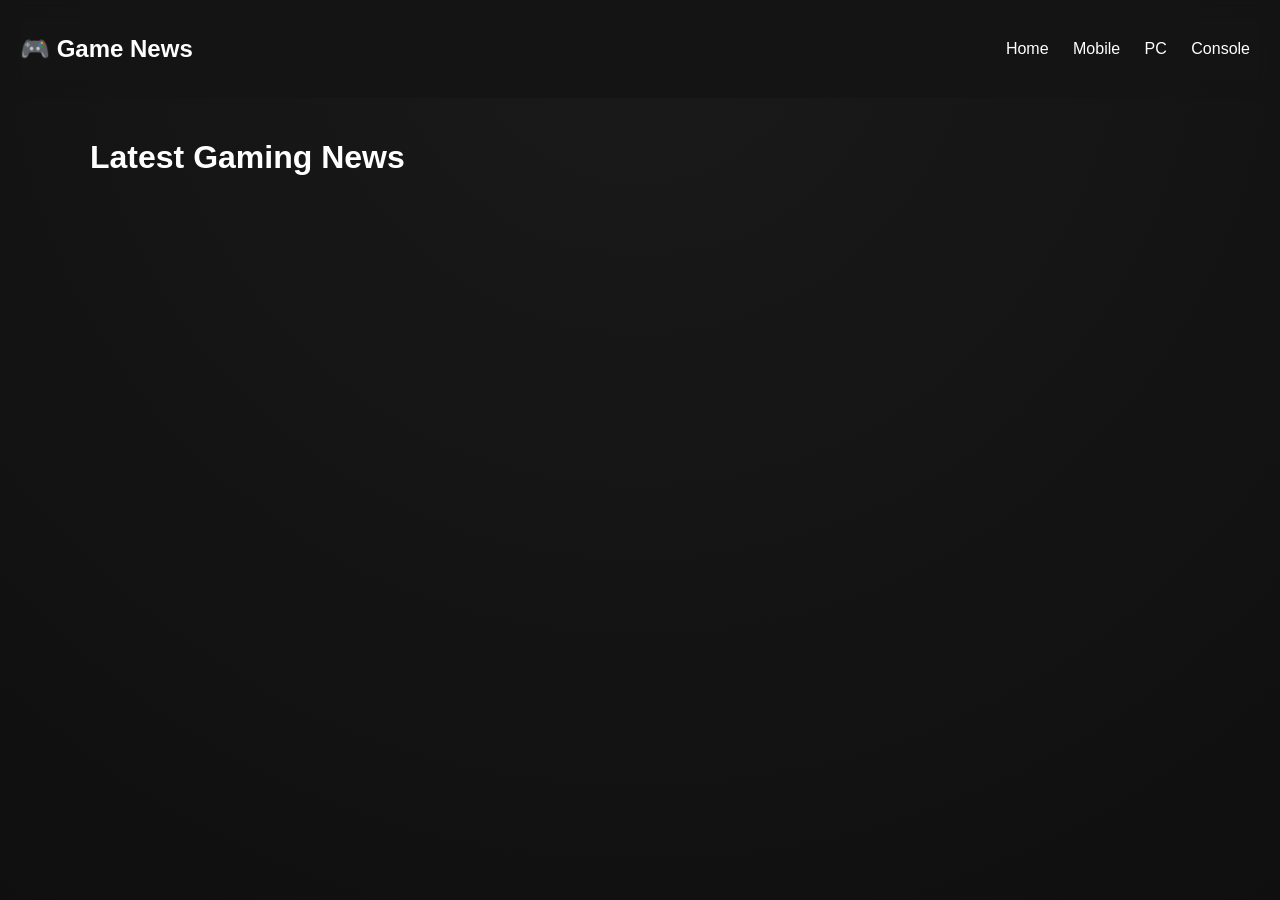
<file: index.html>
<nav>
</nav><!DOCTYPE html>
<html lang="en">
<head>
  <meta charset="UTF-8" />
  <meta name="viewport" content="width=device-width, initial-scale=1.0"/>
  <title>Game News</title>

  <link rel="stylesheet" href="style.css">
</head>

<body>

<!-- NAVIGATION -->
<nav class="navbar">
  <h2>🎮 Game News</h2>

<script>
function hapticFeedback() {
  if (navigator.vibrate) {
    navigator.vibrate(15); // short vibration
  }
}

// Add haptics to all cards
document.querySelectorAll('.card').forEach(card => {
  card.addEventListener('click', hapticFeedback);
});
</script>  <div class="nav-links">
    <a href="index.html">Home</a>
    <a href="#">Mobile</a>
    <a href="#">PC</a>
    <a href="#">Console</a>
  </div>
</nav>

<!-- MAIN CONTENT -->
<div class="container">

  <h1>Latest Gaming News</h1>

  <!-- NEWS GRID (auto-loaded from JSON) -->
  <div class="news-grid" id="news"></div>

</div>

<!-- DYNAMIC LOADER -->
<script>
document.addEventListener("DOMContentLoaded", async () => {
  try {
    const res = await fetch('./posts.json');

    const data = await res.json();

    const container = document.getElementById('news');

    if (!container) {
      console.log("No #news container found");
      return;
    }

    container.innerHTML = "";

    data.forEach(post => {
      const card = document.createElement("a");
      card.href = post.link;
      card.className = "card-link";

      card.innerHTML = `
        <div class="card">
          <h3>${post.title}</h3>
          <p>${post.description}</p>
        </div>
      `;

      container.appendChild(card);
    });

  } catch (err) {
    console.log("Error loading posts:", err);
  }
});
</script>
</file>
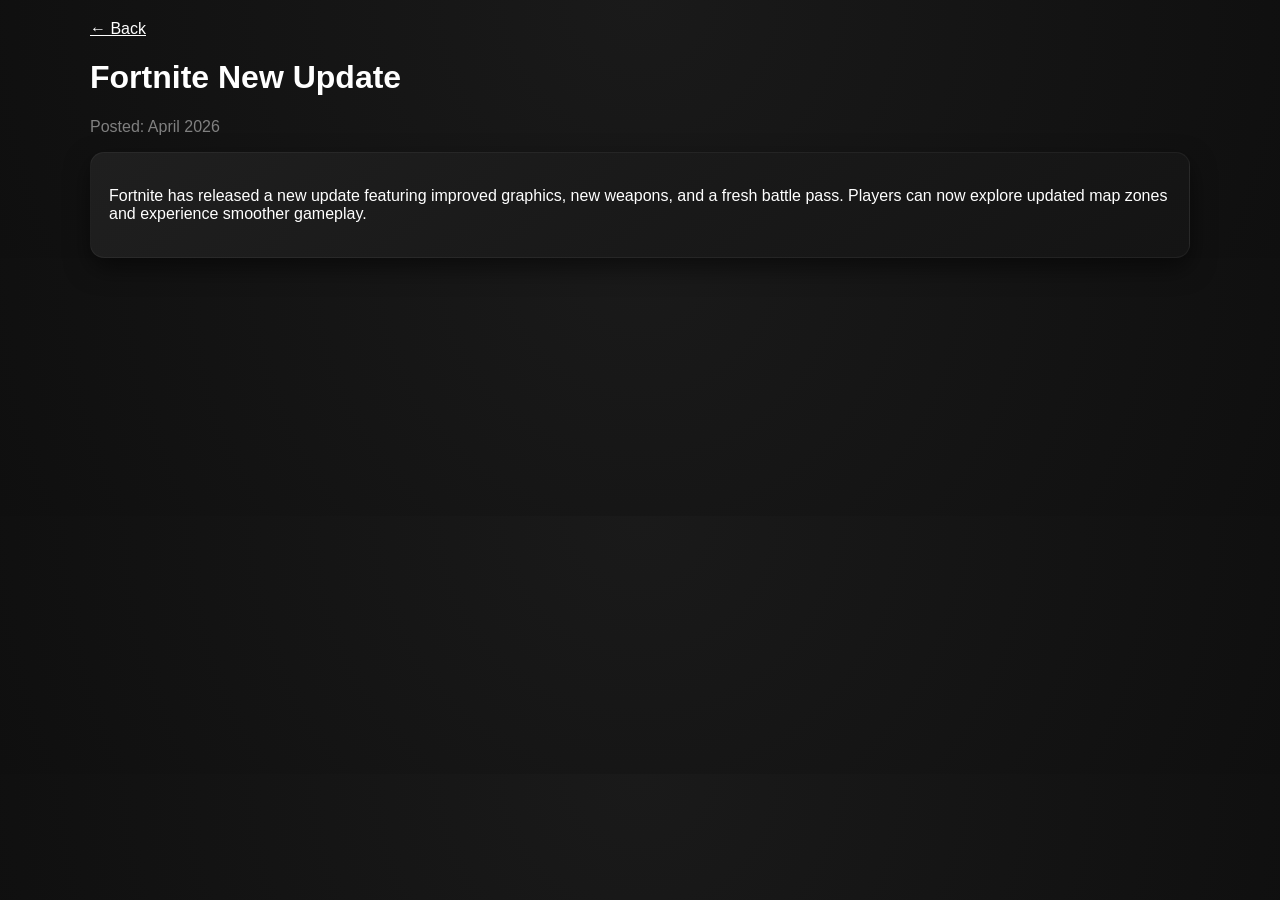
<file: post.html>
<!DOCTYPE html>
<html>
<head>
  <meta name="viewport" content="width=device-width, initial-scale=1.0">
  <title>Game News Article</title>
  <link rel="stylesheet" href="style.css">
</head>
<body>

<div class="container">

  <a href="index.html" style="color:white;">← Back</a>

  <h1>Fortnite New Update</h1>

  <p style="color:gray;">Posted: April 2026</p>

  <div class="card">
    <p>
      Fortnite has released a new update featuring improved graphics,
      new weapons, and a fresh battle pass. Players can now explore
      updated map zones and experience smoother gameplay.
    </p>
  </div>

</div>

</body>
</html>
</file>
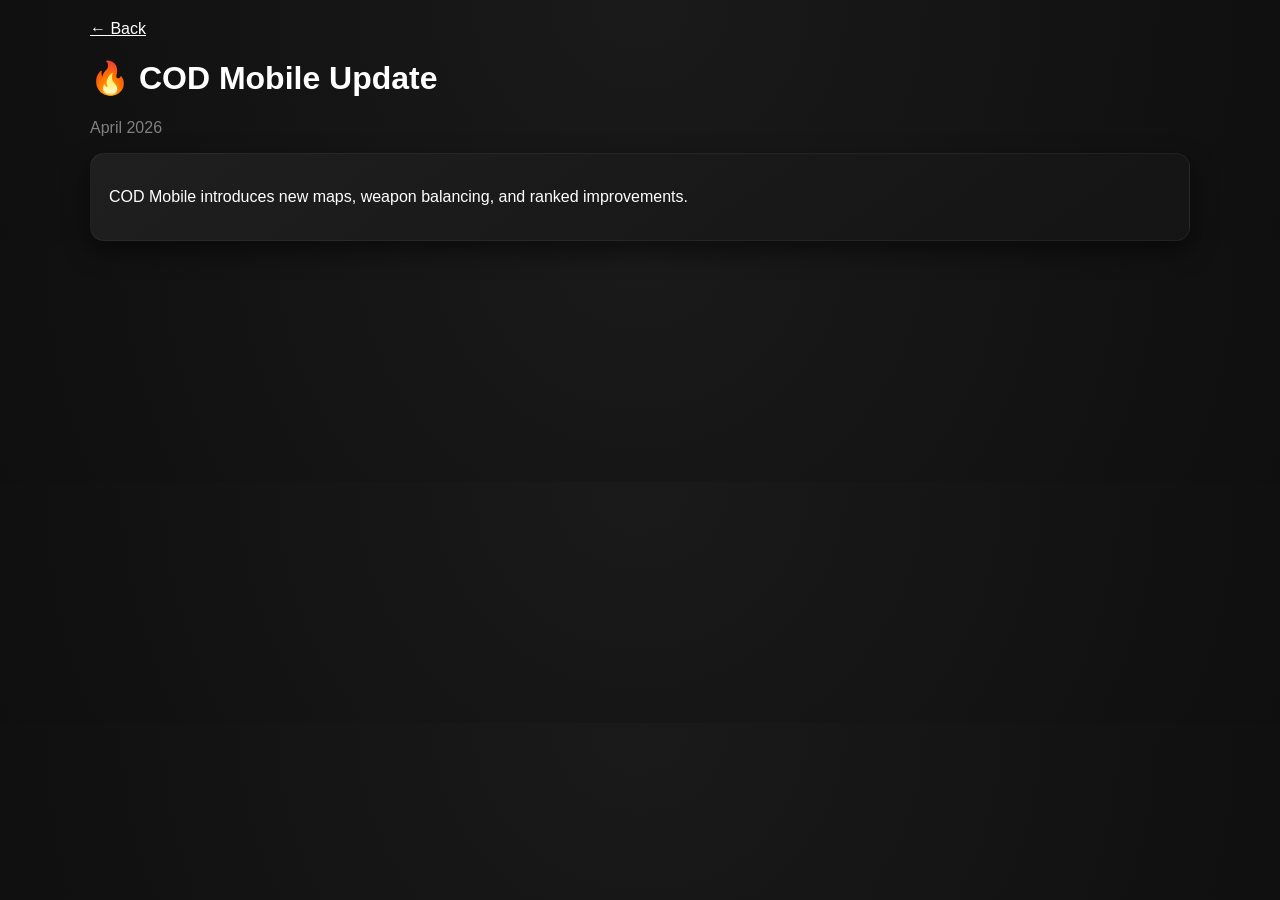
<file: posts/cod.html>
<!DOCTYPE html>
<html>
<head>
  <meta name="viewport" content="width=device-width, initial-scale=1.0">
  <title>COD Mobile Update</title>
  <link rel="stylesheet" href="../style.css">
</head>
<body>

<div class="container">

  <a href="../index.html" style="color:white;">← Back</a>

  <h1>🔥 COD Mobile Update</h1>

  <p style="color:gray;">April 2026</p>

  <div class="card">
    <p>
      COD Mobile introduces new maps, weapon balancing, and ranked improvements.
    </p>
  </div>

</div>

</body>
</html>
</file>
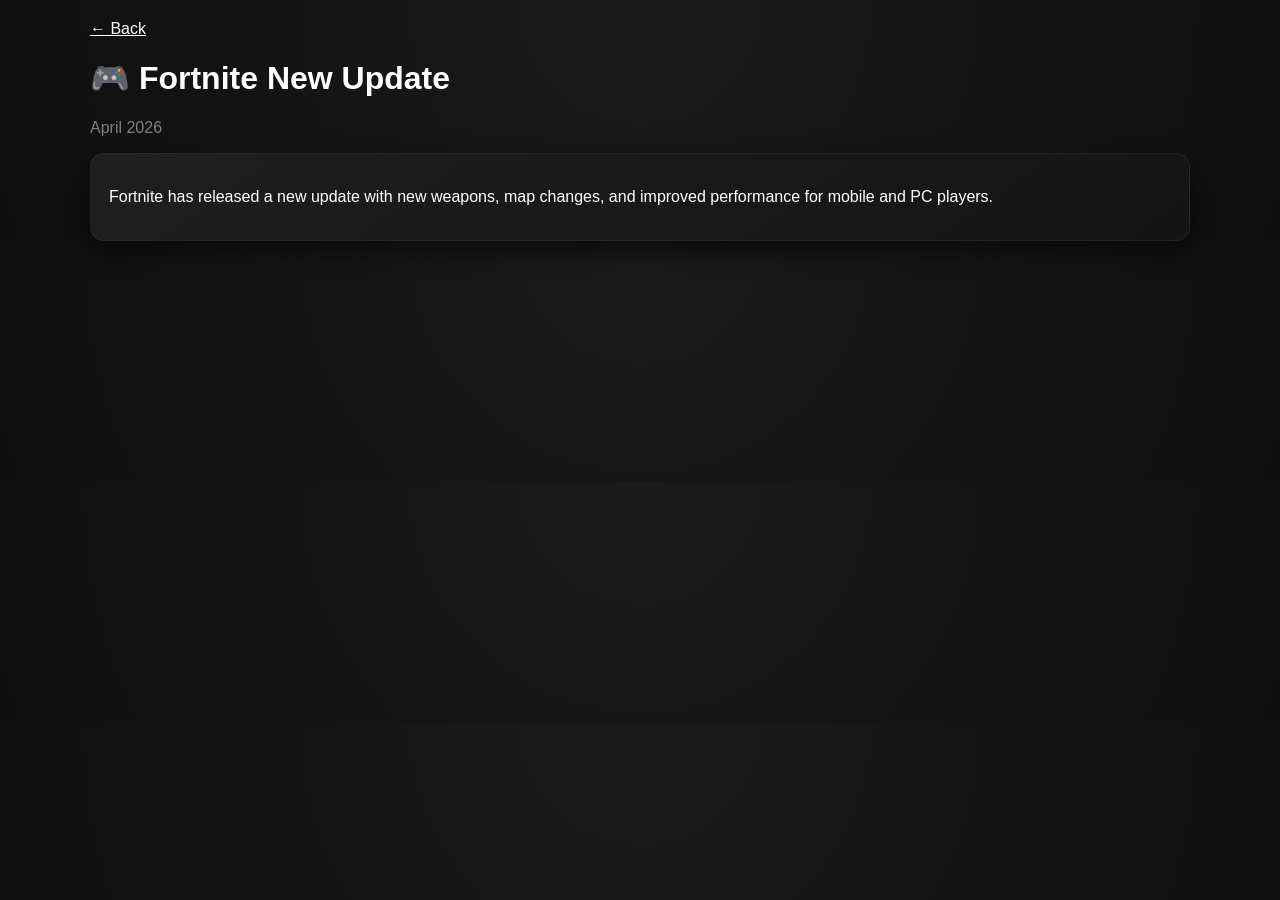
<file: posts/fortnite.html>
<!DOCTYPE html>
<html>
<head>
  <meta name="viewport" content="width=device-width, initial-scale=1.0">
  <title>Fortnite Update</title>
  <link rel="stylesheet" href="../style.css">
</head>
<body>

<div class="container">

  <a href="../index.html" style="color:white;">← Back</a>

  <h1>🎮 Fortnite New Update</h1>

  <p style="color:gray;">April 2026</p>

  <div class="card">
    <p>
      Fortnite has released a new update with new weapons, map changes,
      and improved performance for mobile and PC players.
    </p>
  </div>

</div>

</body>
</html>
</file>
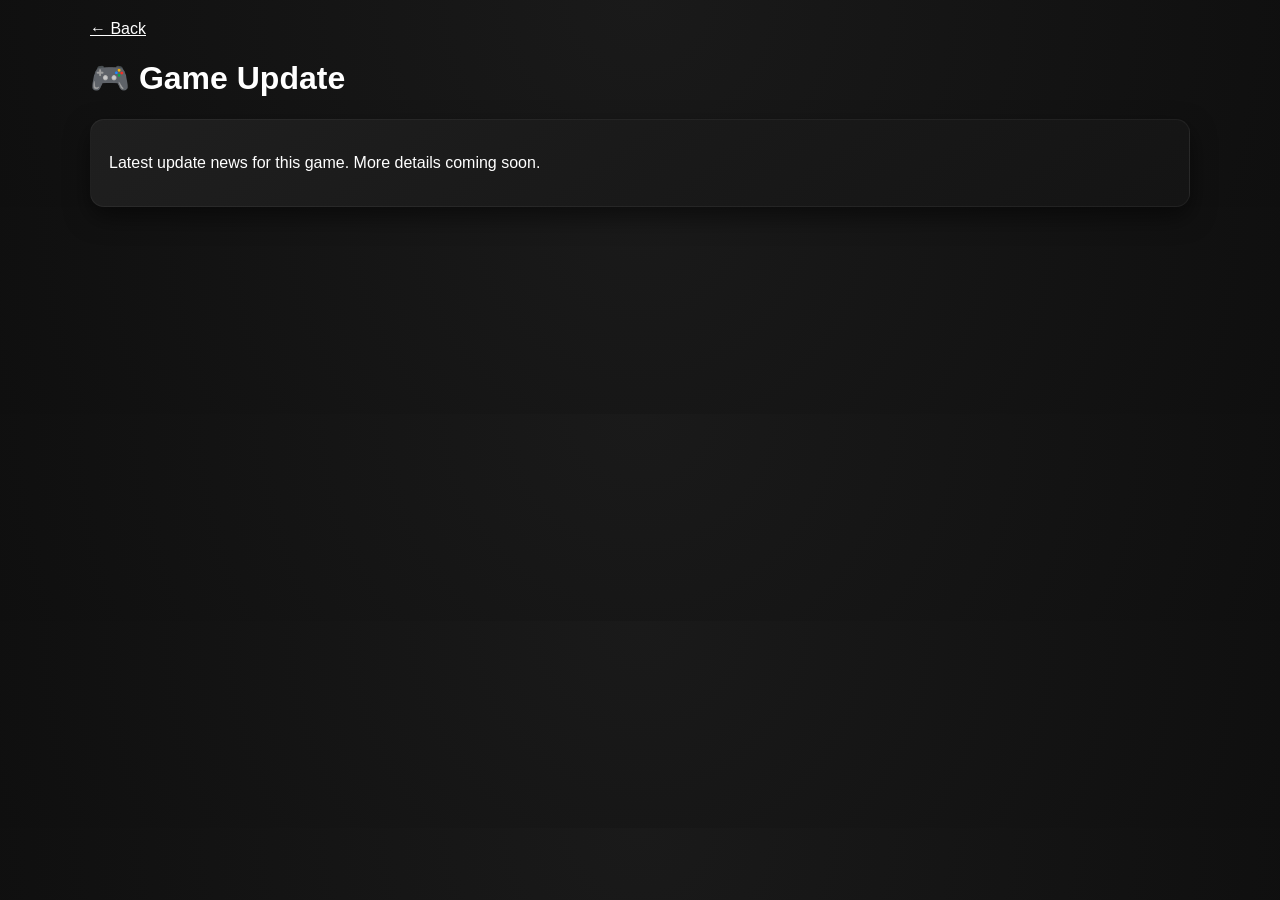
<file: posts/gta.html>
<!DOCTYPE html>
<html>
<head>
  <meta name="viewport" content="width=device-width, initial-scale=1.0">
  <title>Game News</title>
  <link rel="stylesheet" href="../style.css">
</head>
<body>

<div class="container">

  <a href="../index.html" style="color:white;">← Back</a>

  <h1>🎮 Game Update</h1>

  <div class="card">
    <p>
      Latest update news for this game.
      More details coming soon.
    </p>
  </div>

</div>

</body>
</html>
</file>
<file: style.css>
body {
  margin: 0;
  font-family: Arial, sans-serif;
  background: radial-gradient(circle at top, #1a1a1a, #0f0f0f);
  color: white;
  scroll-behavior: smooth;
}

/* NAVBAR */
.navbar {
  display: flex;
  justify-content: space-between;
  align-items: center;
  padding: 15px 20px;
  background: rgba(20, 20, 20, 0.9);
  backdrop-filter: blur(10px);
  position: sticky;
  top: 0;
}

.nav-links a {
  color: white;
  margin: 0 10px;
  text-decoration: none;
}

.nav-links a:hover {
  color: #00ffcc;
}

/* CONTAINER */
.container {
  width: 92%;
  max-width: 1100px;
  margin: auto;
  padding-top: 20px;
}

/* GRID */
.news-grid {
  display: grid;
  grid-template-columns: repeat(auto-fit, minmax(240px, 1fr));
  gap: 18px;
  margin-top: 20px;
}

/* GAME CARDS */
.card {
  background: linear-gradient(145deg, #1f1f1f, #141414);
  padding: 18px;
  border-radius: 14px;

  box-shadow: 0 10px 25px rgba(0,0,0,0.5);
  transition: all 0.25s ease;
  cursor: pointer;

  border: 1px solid rgba(255,255,255,0.05);
}

.card:hover {
  transform: translateY(-10px) scale(1.02);
  box-shadow: 0 20px 40px rgba(0,255,204,0.15);
}

/* TITLE STYLE */
.card h3 {
  margin: 0 0 8px 0;
  color: #00ffcc;
}

/* LINKS */
.card-link {
  text-decoration: none;
  color: white;
}
</file>
